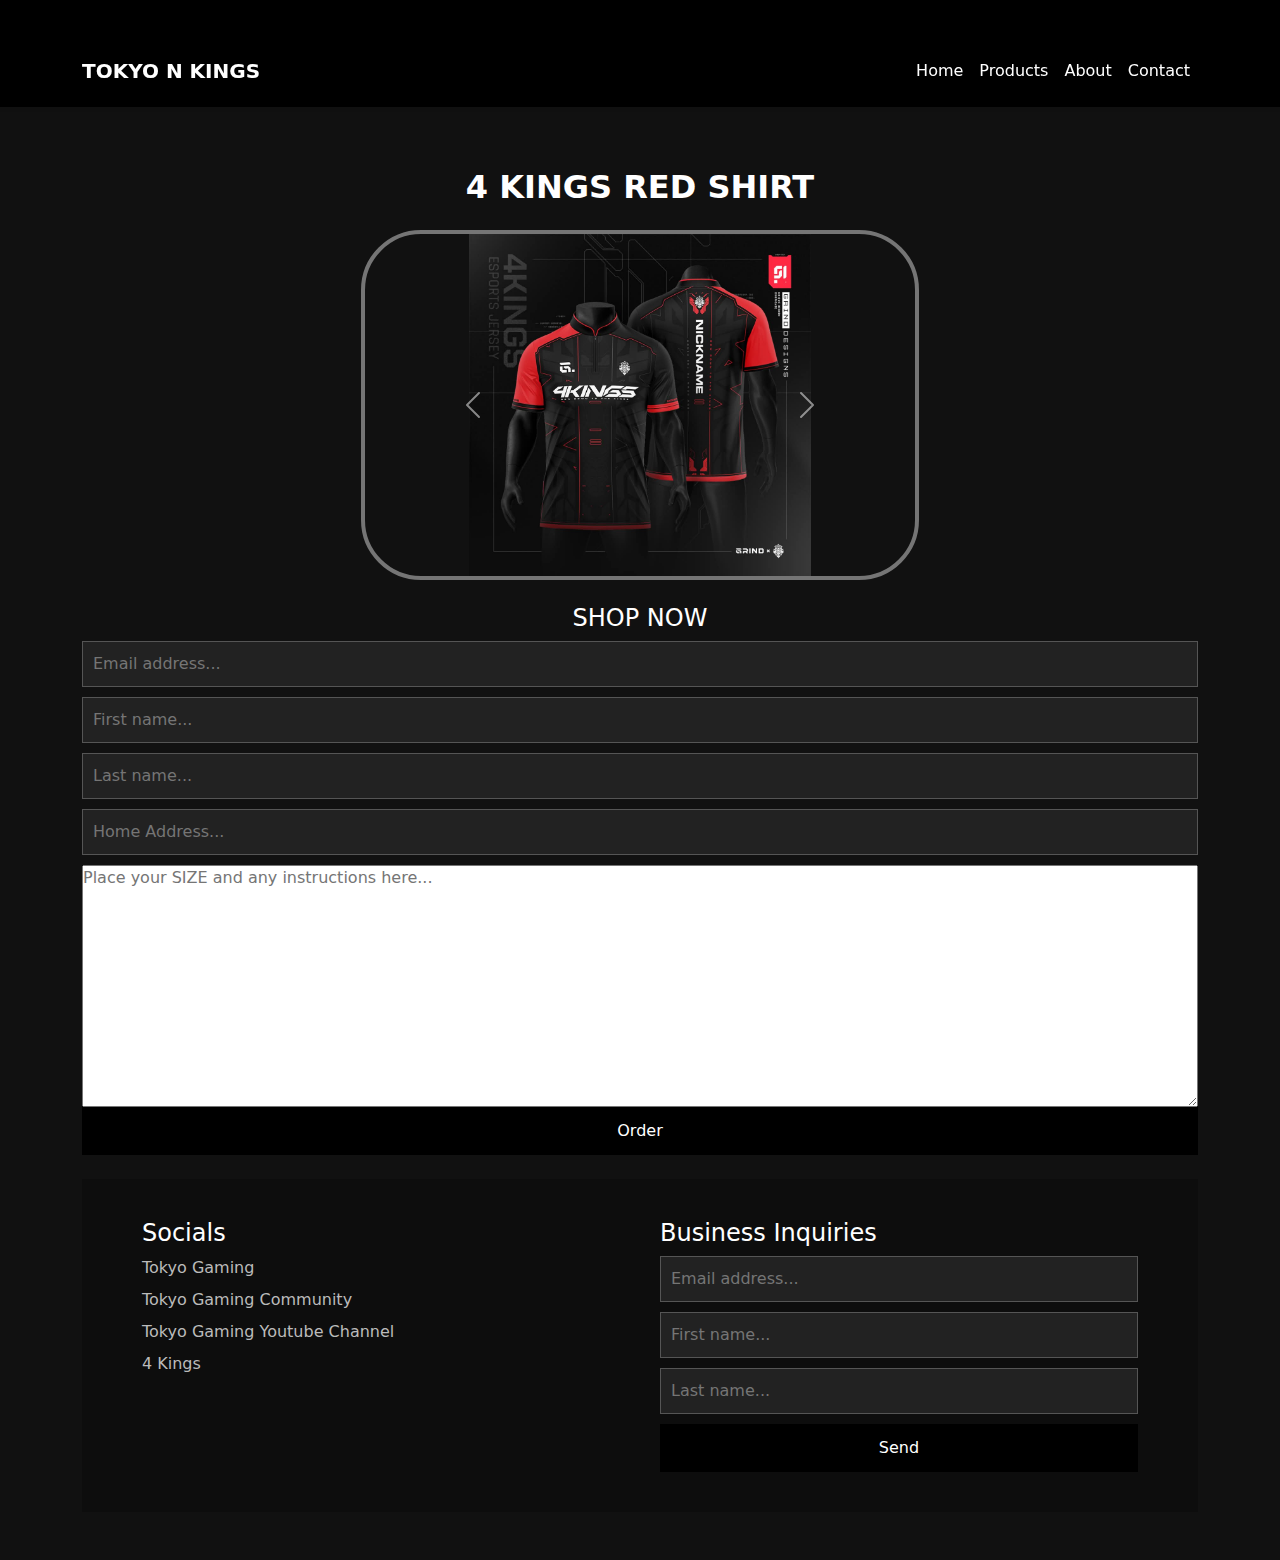
<file: pages/4kingsredshirt.html>
<!DOCTYPE html>
<html lang="en">
<head>
    <meta charset="UTF-8" />
    <meta name="viewport" content="width=device-width, initial-scale=1.0" />
    <title>Store Template</title>

    <!-- Bootstrap -->
    <link href="https://cdn.jsdelivr.net/npm/bootstrap@5.3.2/dist/css/bootstrap.min.css" rel="stylesheet" />

    <!-- Custom CSS -->
    <link rel="stylesheet" href="style.css" />
</head>
<body>

    <!-- TOP TICKER BAR -->
    <div id="tickerBar" class="ticker-bar">
        <div class="ticker-track">
            <span>FOLLOW — SUBSCRIBE — LIKE —</span>
            <span>FOLLOW — SUBSCRIBE — LIKE —</span>
            <span>FOLLOW — SUBSCRIBE — LIKE —</span>
            <span>FOLLOW — SUBSCRIBE — LIKE —</span>
            <span>FOLLOW — SUBSCRIBE — LIKE —</span>
            <span>FOLLOW — SUBSCRIBE — LIKE —</span>
            <span>FOLLOW — SUBSCRIBE — LIKE —</span>
            <span>FOLLOW — SUBSCRIBE — LIKE —</span>
            <span>FOLLOW — SUBSCRIBE — LIKE —</span>
            <span>FOLLOW — SUBSCRIBE — LIKE —</span>
            <span>FOLLOW — SUBSCRIBE — LIKE —</span>
            <span>FOLLOW — SUBSCRIBE — LIKE —</span>
            <span>FOLLOW — SUBSCRIBE — LIKE —</span>
        
        </div>
    </div>

    <!-- NAVBAR -->
    <nav class="navbar navbar-expand-lg navbar-light bg-white shadow-sm py-3">
        <div class="container">
            <a class="navbar-brand fw-bold" href="../index.html">TOKYO N KINGS</a>

            <button class="navbar-toggler" type="button" data-bs-toggle="collapse" data-bs-target="#navMenu">
                <span class="navbar-toggler-icon"></span>
            </button>

            <div class="collapse navbar-collapse" id="navMenu">
                <ul class="navbar-nav ms-auto mb-2 mb-lg-0">
                    <li class="nav-item"><a class="nav-link" href="mainpage.html">Home</a></li>
                    <li class="nav-item"><a class="nav-link" href="#products">Products</a></li>
                    <li class="nav-item"><a class="nav-link" href="#">About</a></li>
                    <li class="nav-item"><a class="nav-link" href="#">Contact</a></li>
                </ul>
            </div>
        </div>
    </nav>

        <section id="products" class="container py-5">
        <CENTER><h2 class="fw-bold mb-4">4 KINGS RED SHIRT</h2></CENTER>


        <!-- PICTURES-->
<div id="carouselExampleAutoplaying" class="carousel slide" data-bs-ride="carousel">
  <div class="carousel-inner">
    <div class="carousel-item active">
    <img src="pictures\4KingsRedShirt.jpg" class="d-block w-50" style="max-height: 350px; object-fit: contain;" alt="1">
    </div>
    <div class="carousel-item">
      <img src="pictures\4kingsredcover.png" class="d-block w-50" style="max-height: 350px; object-fit: contain;" alt="2">

    </div>
  </div>
  <button class="carousel-control-prev" type="button" data-bs-target="#carouselExampleAutoplaying" data-bs-slide="prev">
    <span class="carousel-control-prev-icon" aria-hidden="true"></span>
    <span class="visually-hidden">Previous</span>
  </button>
  <button class="carousel-control-next" type="button" data-bs-target="#carouselExampleAutoplaying" data-bs-slide="next">
    <span class="carousel-control-next-icon" aria-hidden="true"></span>
    <span class="visually-hidden">Next</span>
  </button>
</div>

<br>
 <!-- RIGHT -->
            <div class="footer-col">
                <center><h4>SHOP NOW</h4></center>
                <input type="email" placeholder="Email address..." />
                <input type="text" placeholder="First name..." />
                <input type="text" placeholder="Last name..." />
                <input type="text" placeholder="Home Address..." />
                <textarea id="myLargeTextArea" name="userNotes" rows="10" cols="50" placeholder="Place your SIZE and any instructions here..."></textarea>
                <button>Order</button>
            </div>


            <br>

           <!-- FOOTER -->
    <footer class="footer">
        <div class="footer-container">

            <!-- CENTER -->
            <div class="footer-col">
                <h4>Socials</h4>
                <a href="https://www.facebook.com/PH.TokyoGaming">Tokyo Gaming</a>
                <a href="https://www.facebook.com/PH.TokyoGaming">Tokyo Gaming Community</a>
                <a href="https://www.youtube.com/@tokyogamingph21">Tokyo Gaming Youtube Channel</a>
                <a href="https://www.facebook.com/4KingsPHOfficial">4 Kings</a>
            </div>

                        <!-- RIGHT -->
            <div class="footer-col">
                <h4>Business Inquiries</h4>
                <input type="email" placeholder="Email address..." />
                <input type="text" placeholder="First name..." />
                <input type="text" placeholder="Last name..." />
                <button>Send</button>

        </div>
    </footer>

</body>
</html>
</file>
<file: pages/style.css>
* {
  margin: 0;
  padding: 0;
  box-sizing: border-box;
}

body {
  padding-top: 120px;
  background: #111;
  color: #fff;
}

/* NAVBAR FIXED */
.navbar {
  position: fixed;
  top: 35px;
  left: 0;
  width: 100%;
  z-index: 9999;
  background: #000 !important;
}

.navbar a {
  color: white !important;
}

/* TICKER */
.ticker-bar {
  position: fixed;
  top: 0;
  left: 0;
  width: 100%;
  background: black;
  color: white;
  overflow: hidden;
  white-space: nowrap;
  z-index: 10000;
  height: 35px;
  display: flex;
  align-items: center;
}

.ticker-track {
  display: inline-flex;
  gap: 50px;
  animation: ticker 15s linear infinite;
  padding-left: 100%;
}

@keyframes ticker {
  0% { transform: translateX(0); }
  100% { transform: translateX(-50%); }
}

/* PRODUCT CARD */
.image-wrapper {
  position: relative;
  width: 100%;
  height: 280px;
  overflow: hidden;
}

.image-wrapper img {
  width: 100%;
  height: 100%;
  object-fit: cover;
  transition: opacity 0.25s ease;
  display: block;
}

.hover-img {
  position: absolute;
  top: 0;
  left: 0;
  opacity: 0;
}

.product-card:hover .hover-img { opacity: 1; }
.product-card:hover .main-img { opacity: 0; }

.product-card {
  border: none;
  background: #222;
  color: white;
  transition: 0.2s;
  border-radius: 8px;
}

.product-card:hover { transform: translateY(-5px); }

/* FOOTER */
footer.footer {
  background: #0d0d0d;
  padding: 40px 60px;
  color: white;
}

.footer-container {
  display: flex;
  justify-content: space-between;
  gap: 40px;
}

.footer-col {
  flex: 1;
  display: flex;
  flex-direction: column;
}

.footer-col a {
  color: #bbb;
  margin-bottom: 8px;
  text-decoration: none;
}

.footer-col input {
  margin-bottom: 10px;
  padding: 10px;
  border: 1px solid #555;
  background: #222;
  color: white;
}

.footer-col button {
  background: black;
  color: white;
  padding: 12px;
  border: none;
  cursor: pointer;
}

.carousel-item img {
    max-height: 350px;
    width: auto;
    margin: 0 auto;
    object-fit: contain;
    border: 4px solid rgb(117, 117, 117); /* border around the image */
    border-radius: 60px; /* optional: smooth corners */
}

/* Move arrows closer to the image */
.carousel-control-prev,
.carousel-control-next {
    width: 60%; /* reduces distance from the center */
}

.carousel-control-prev,
.carousel-control-next {
    width: 70%;
}

@font-face {
  font-family: pixel;
  src: url(SuperPixel-m2L8j.ttf);
}
</file>
